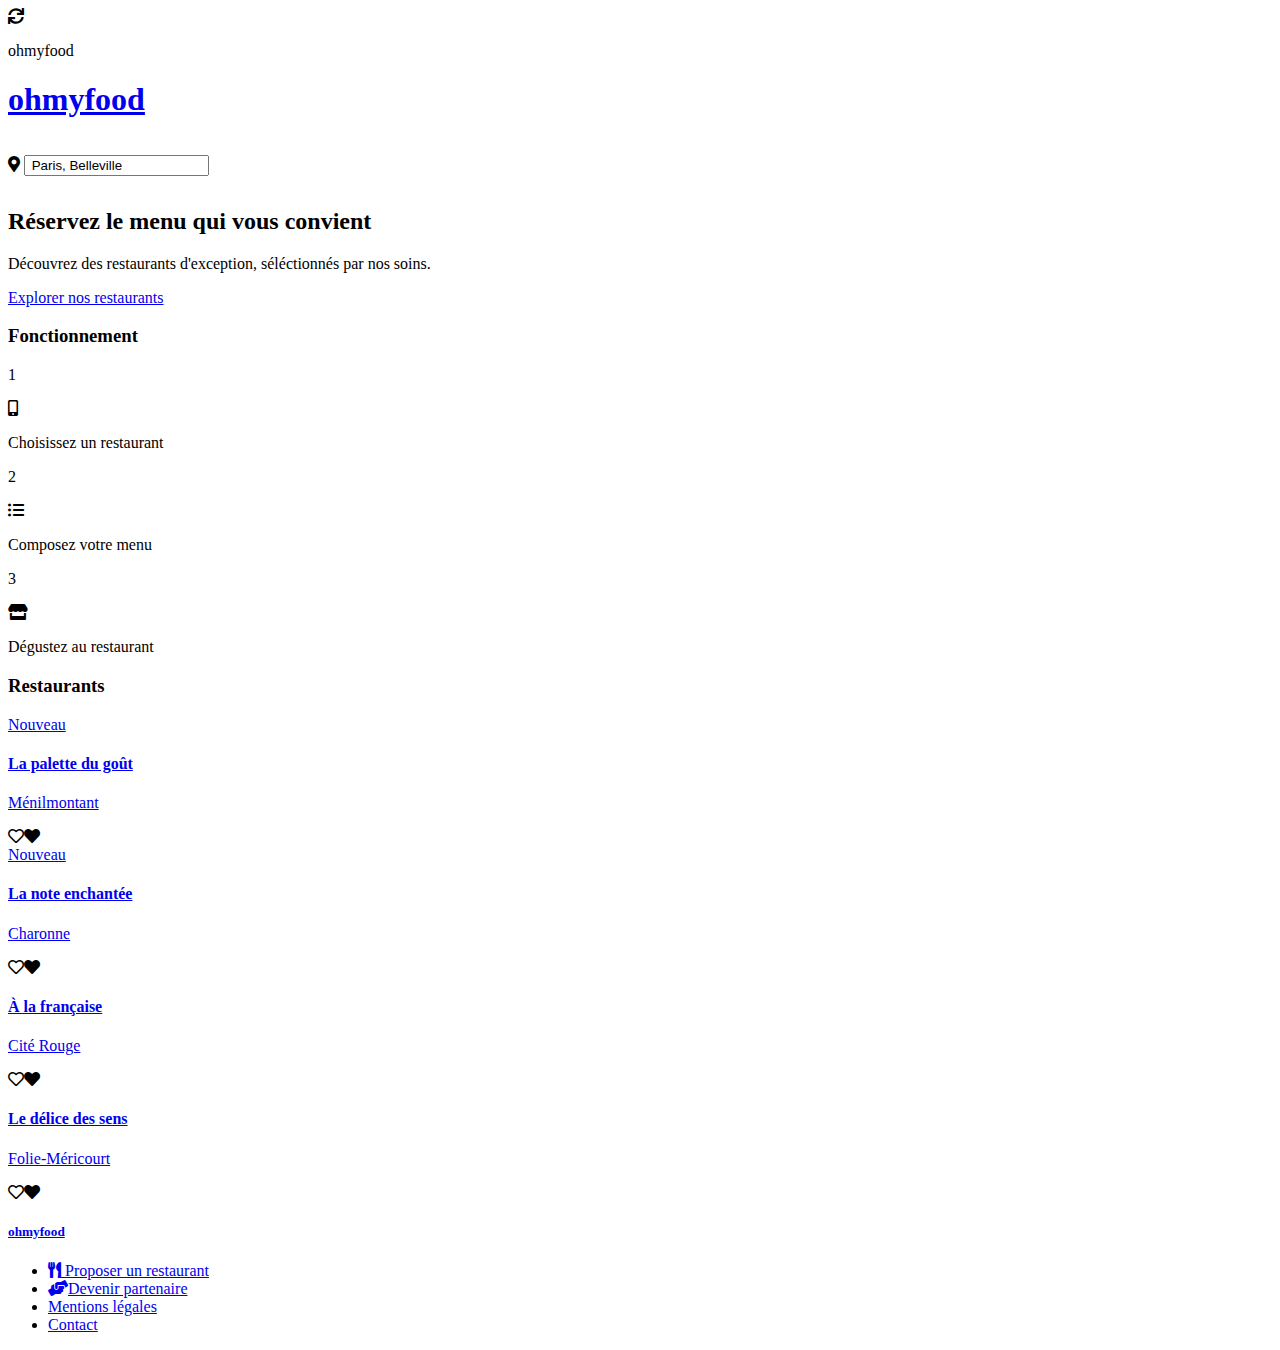
<file: index.html>
<!DOCTYPE html>
<html lang="fr">

    <head>
        <meta charset="utf-8"/>
        <title>ohmyfood</title>

      <link href="https://fonts.googleapis.com/css2?family=Roboto:wght@100;700&family=Shrikhand&display=swap" rel="stylesheet">

        <link href="css/all.min.css" rel="stylesheet"/>
        <link href="css/style.css" rel="stylesheet"/>
        <meta name="viewport" content="width=device-width, initial-scale=1.0"/>
    </head>

    <body> 
        <div id="loader1">

        <div id="loader" class="loader">
           <i class="fas fa-sync fa-spin"></i>
           <p>ohmyfood</p>
        </div>
        
        </div>

    	 <header>
            <div id="header1">
                <div id="header2">
    	 	    <h1><a href="index.html">ohmyfood</a></h1>
                </div>
    	 	    <div id="recherche">
    	 		    <div id="search1">
    			        <p id="ico1" class="fas fa-map-marker-alt"></p>
    			        <input type="search" name="ville" id="ville" placeholder="Destination" value=" Paris, Belleville"/>
    		        </div>
    		    </div>
            </div>

            <div id="slogan">
                <div id="slogan1">
    		        <h2>Réservez le menu qui vous convient</h2>
                </div>
                <div id="slogan2">
    		        <p>Découvrez des restaurants d'exception, séléctionnés par nos soins.</p>
                </div>
    		    <div id="explorer">
    	    	    <span class="button"><a href="#restaurants" class="restaurants">Explorer nos restaurants</a></span>
                </div>  			
    		</div>

    		<div id="fonction">

                <div id="step1">
    		         <h3>Fonctionnement</h3>
                </div>

                <div id="step2">

                    <div class="step">
    		             <p class="fondstep">1</p><i class="fas fa-mobile-alt"></i><p>Choisissez un restaurant</p>
                    </div>

                    <div class="step">
    			         <p class="fondstep">2</p><i class="fas fa-list-ul"></i><p>Composez votre menu </p>
                    </div>

                    <div class="step">
    			         <p class="fondstep">3</p><i class="fas fa-store"></i><p>Dégustez au restaurant</p>
                    </div>
                </div>

    	    </div>

    	 </header>

    	 <section>

            <div id="resto1">
    		    <h3 id="restaurants">Restaurants</h3>
            </div>

            <div id="resto2">
    		    <div id="resultat1" class="resultat">
    			    <a href="page1.html">
    			        <div class="photo1" id="img1">
                            <div class="nouveau">Nouveau</div>
                        </div>
                    </a>
                    <div class="nom1">
    			        <div class="nom2">
                            <a href="page1.html">
    			            <h4>La palette du goût</h4>
    			            <p>Ménilmontant</p></a>
    		            </div>
    		            <div class="like">

                            <i class="far fa-heart like1"><i class="fas fa-heart like2"></i></i>

    		            </div>
                    </div>
    	        </div>

    	        <div id="resultat2" class="resultat">
    			    <a href="page2.html">
    			        <div class="photo1" id="img2">
                            <div class="nouveau">Nouveau</div>
                        </div>
                    </a>
                    <div class="nom1">
    			         <div class="nom2">
                            <a href="page2.html">
    			             <h4>La note enchantée</h4>
    			             <p>Charonne</p></a>
    			         </div>
    		              <div class="like">
    			                <i class="far fa-heart like1"><i class="fas fa-heart like2"></i></i>
    			         </div>
                    </div> 		  
    	        </div>

    	    <div id="resultat3" class="resultat">
    			<a href="page3.html">
    			    <div class="photo1" id="img3"></div>
                </a>
                    <div class="nom1">                   
    			        <div class="nom2">
                            <a href="page3.html">
    			            <h4>À la française</h4>
    			            <p>Cité Rouge</p></a>
    		            </div>
    		            <div class="like">
    			            <i class="far fa-heart like1"><i class="fas fa-heart like2"></i></i>
    		            </div>
                    </div>
    	    </div>

    	    <div id="resultat4" class="resultat">
    			<a href="page4.html">
    			    <div class="photo1" id="img4"></div>
                </a>
                    <div class="nom1">
    			        <div class="nom2">
                            <a href="page4.html">
    			            <h4>Le délice des sens</h4>
    			            <p>Folie-Méricourt</p></a>
    			        </div>
    		            <div class="like">
    			            <i class="far fa-heart like1"><i class="fas fa-heart like2"></i></i>
    			        </div>
                    </div>
    	    </div>
            </div>

    	 </section>
    	

         <footer>
            <h5><a href="index.html">ohmyfood</a></h5>
            <ul>
                <li><a href="#"><i class="fas fa-utensils"></i>  Proposer un restaurant</a></li>
                <li><a href="#"><i class="fas fa-hands-helping"></i>Devenir partenaire</a></li>
                <li><a href="#">Mentions légales</a></li>
                <li><a href="mailto:ohmyfood@paris.com">Contact</a></li>
            </ul>

         </footer>

    </body>
</html>
</file>
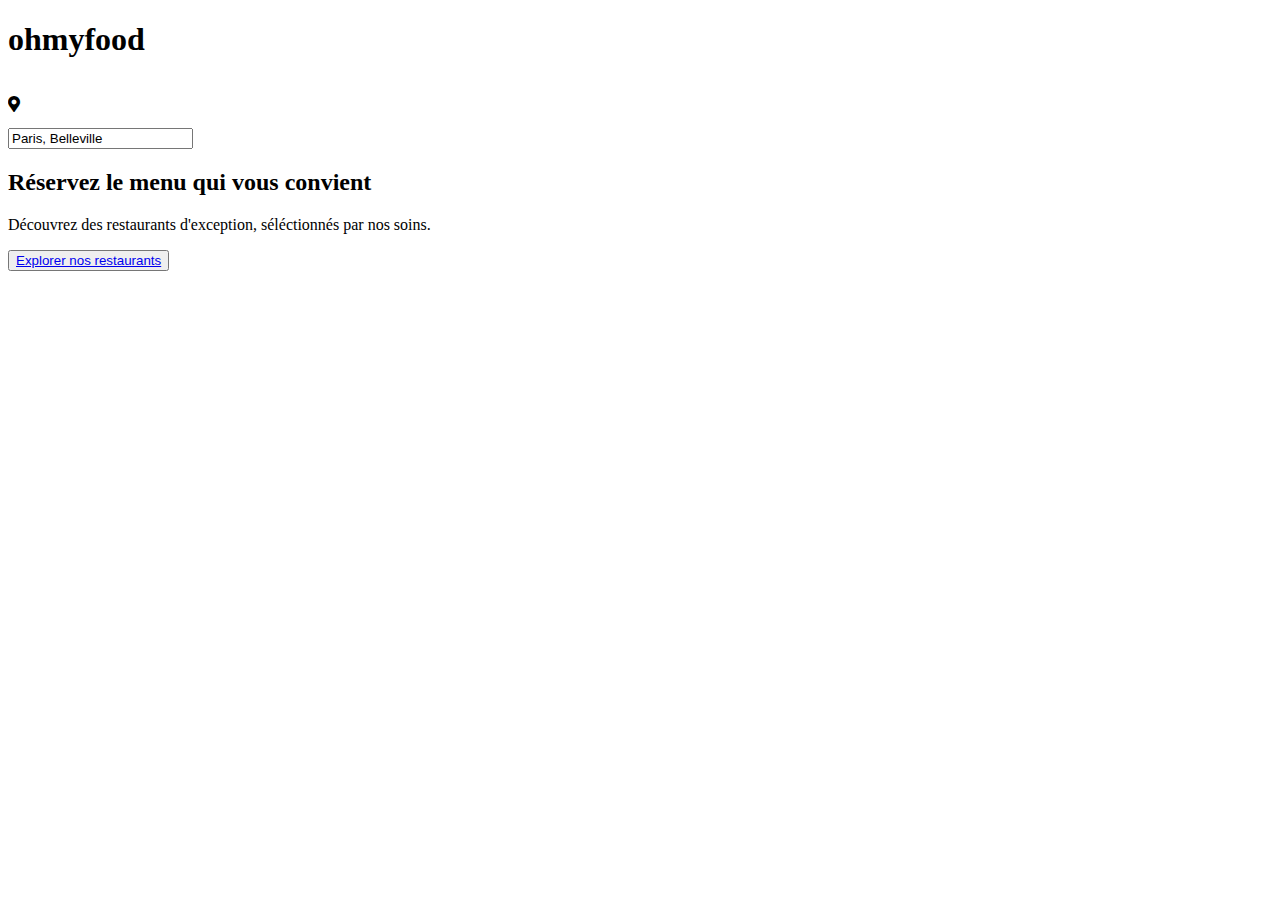
<file: ohmyfood.html>
<!DOCTYPE html>
<html lang="fr">

    <head>
        <meta charset="utf-8" />
        <title>ohmyfood</title>

        <link href="https://fonts.googleapis.com/css2?family=Roboto:wght@500;700&family=Shrikhand&display=swap" rel="stylesheet">
        <link href="css/all.min.css" rel="stylesheet"/>
        <link href="css/style.css" rel="stylesheet"/>
        <meta name="viewport" content="width=device-width, initial-scale=1.0"/>
    </head>

    <body>
    	 <header>
    	 	<h1>ohmyfood</h1>
    	 	<div id="recherche">
    	 		<div id="search1">
    			    <p id="ico1" class="fas fa-map-marker-alt"></p>
                </div>
                <div id="search2">
    			    <label for="ville"></label>
    			    <input type="search" name="ville" id="ville" placeholder="Destination" value="Paris, Belleville"/>
    		    </div>
    		</div>
    		<h2>Réservez le menu qui vous convient</h2>
    		<p>Découvrez des restaurants d'exception, séléctionnés par nos soins.</p>
    		<div id="">
    	    	<button><a href="#restaurants" class="restaurants">Explorer nos restaurants</a></button>
    			
    		</div>


    		
    	 </header>


    	 <article>
    	 	
    	 </article>
    	

         <footer>

         </footer>

    </body>
</html>
</file>
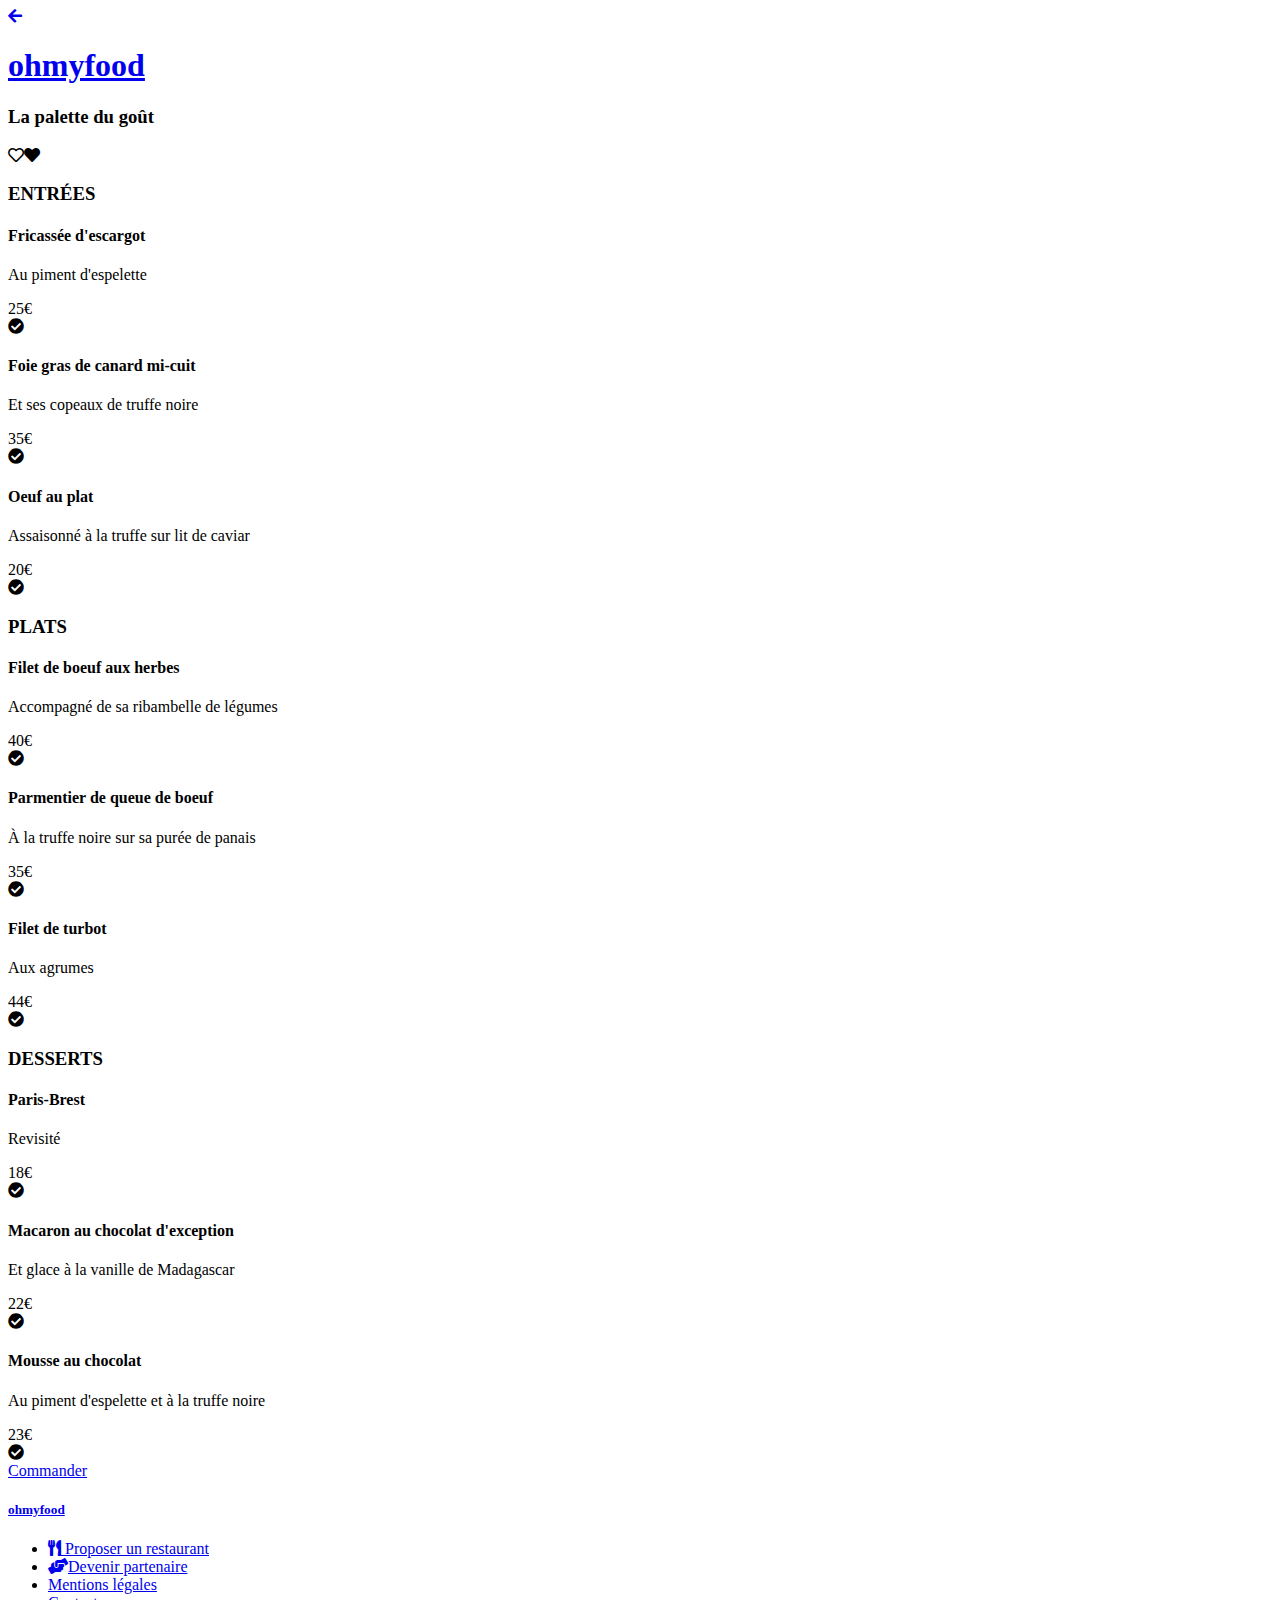
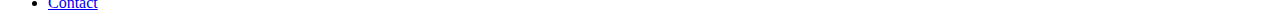
<file: page1.html>
<!DOCTYPE html>
<html lang="fr">

    <head>
        <meta charset="utf-8"/>
        <title>La palette du goût</title>
        <link href="https://fonts.googleapis.com/css2?family=Roboto:wght@100;700&family=Shrikhand&display=swap" rel="stylesheet">
        <link href="css/all.min.css" rel="stylesheet"/>
        <link href="css/style.css" rel="stylesheet"/>
        <meta name="viewport" content="width=device-width, initial-scale=1.0"/>
    </head>

    <body>
    	<header>
            <div id="index">
                 <a href="index.html">
                 <i class="fas fa-arrow-left"></i>
                <h1>ohmyfood</h1></a>
            </div>
            <div id="img1" class="photo2"></div>

    	</header>

    	<section>
            <div id="resto">
                <h3>La palette du goût</h3>
                <div class="like">

                <i class="far fa-heart like1"><i class="fas fa-heart like2"></i></i>

                </div>
            </div>

            <div id="entrees" class="menu">
                <h3>ENTRÉES</h3>

                <div class="box">
                    <div class="plat">
                        <h4>Fricassée d'escargot</h4>
                        <p>Au piment d'espelette </p>
                    </div>
                    <div class="prix">25€</div>
                    <div class="ajouter">
                        <div class="check"><i class="fas fa-check-circle"></i></div>
                    </div>
                </div>

                <div class="box">
                    <div class="plat">
                        <h4>Foie gras de canard mi-cuit</h4>
                        <p>Et ses copeaux de truffe noire</p>
                    </div>
                    <div class="prix">35€</div>
                    <div class="ajouter">
                        <div class="check"><i class="fas fa-check-circle"></i></div>
                    </div>
                </div>

                <div class="box">
                    <div class="plat">
                        <h4>Oeuf au plat</h4>
                        <p>Assaisonné à la truffe sur lit de caviar</p>
                    </div>
                    <div class="prix">20€</div>
                    <div class="ajouter">
                        <div class="check"><i class="fas fa-check-circle"></i></div>
                    </div>
                </div>
            </div>

            <div id="plats" class="menu">
                <h3>PLATS</h3>

                <div class="box">
                    <div class="plat">
                        <h4>Filet de boeuf aux herbes</h4>
                        <p>Accompagné de sa ribambelle de légumes</p>
                    </div>
                    <div class="prix">40€</div>
                    <div class="ajouter">
                        <div class="check"><i class="fas fa-check-circle"></i></div>
                    </div>
                </div>

                <div class="box">
                    <div class="plat">
                        <h4>Parmentier de queue de boeuf</h4>
                        <p>À la truffe noire sur sa purée de panais</p>
                    </div>
                    <div class="prix">35€</div>
                    <div class="ajouter">
                        <div class="check"><i class="fas fa-check-circle"></i></div>
                    </div>
                </div>

                <div class="box">
                    <div class="plat">
                        <h4>Filet de turbot</h4>
                        <p>Aux agrumes</p>
                    </div>
                    <div class="prix">44€</div>
                    <div class="ajouter">
                        <div class="check"><i class="fas fa-check-circle"></i></div>
                    </div>
                </div>
            </div>

            <div id="desserts" class="menu">
                <h3>DESSERTS</h3>

                <div class="box">
                    <div class="plat">
                        <h4>Paris-Brest</h4>
                        <p>Revisité</p>
                    </div>
                    <div class="prix">18€</div>
                    <div class="ajouter">
                        <div class="check"><i class="fas fa-check-circle"></i></div>
                    </div>
                </div>

                <div class="box">
                    <div class="plat">
                        <h4>Macaron au chocolat d'exception </h4>
                        <p>Et glace à la vanille de Madagascar</p>
                    </div>
                    <div class="prix">22€</div>
                    <div class="ajouter">
                        <div class="check"><i class="fas fa-check-circle"></i></div>
                    </div>
                </div>

                <div class="box">
                    <div class="plat">
                        <h4>Mousse au chocolat</h4>
                        <p>Au piment d'espelette et à la truffe noire</p>
                    </div>
                    <div class="prix">23€</div>
                    <div class="ajouter">
                        <div class="check"><i class="fas fa-check-circle"></i></div>
                    </div>
                </div>
            </div>

            <div id="commander">
                <span class="button"><a href="#">Commander</a></span>
            </div>

    	</section>
    	
        <footer>
         	<h5><a href="index.html">ohmyfood</a></h5>
         	<ul>
         		<li><a href="#"><i class="fas fa-utensils"></i>  Proposer un restaurant</a></li>
         		<li><a href="#"><i class="fas fa-hands-helping"></i>Devenir partenaire</a></li>
         		<li><a href="#">Mentions légales</a></li>
         		<li><a href="mailto:ohmyfood@paris.com">Contact</a></li>
         	</ul>

        </footer>

    </body>
</html>
</file>
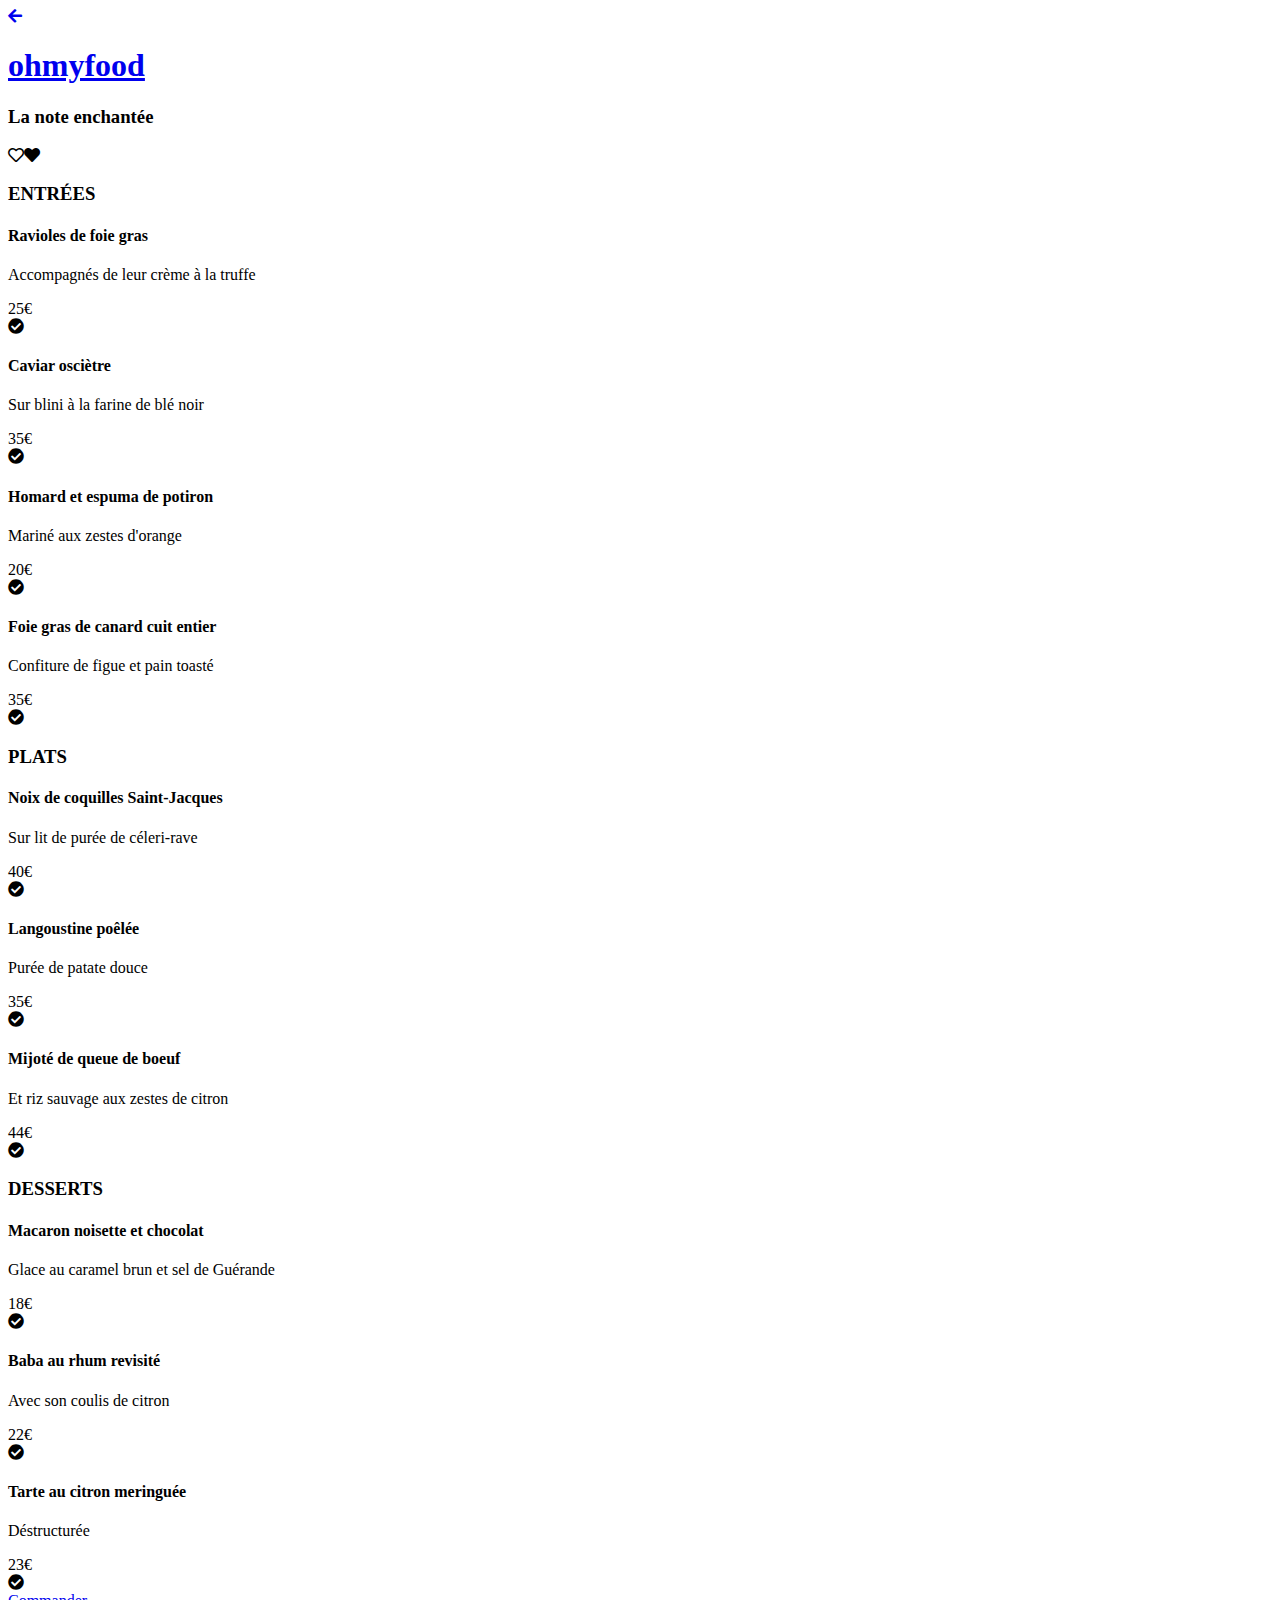
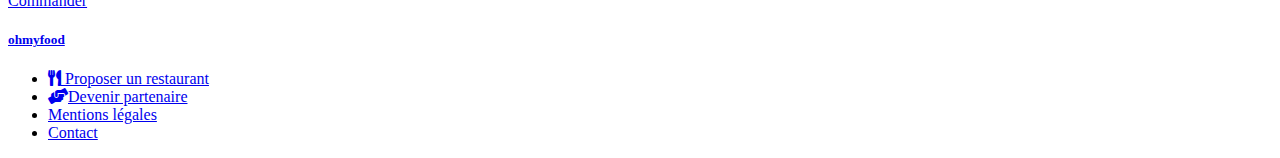
<file: page2.html>
<!DOCTYPE html>
<html lang="fr">

    <head>
        <meta charset="utf-8"/>
        <title>La note enchantée</title>
        <link href="https://fonts.googleapis.com/css2?family=Roboto:wght@100;700&family=Shrikhand&display=swap" rel="stylesheet">
        <link href="css/all.min.css" rel="stylesheet"/>
        <link href="css/style.css" rel="stylesheet"/>
        <meta name="viewport" content="width=device-width, initial-scale=1.0"/>
    </head>

    <body>
        <header>
            <div id="index">
                 <a href="index.html">
                 <i class="fas fa-arrow-left"></i>
                <h1>ohmyfood</h1></a>
            </div>
            <div id="img2" class="photo2"></div>

        </header>

        <section>
            <div id="resto">
                <h3>La note enchantée</h3>
                <div class="like">

                <i class="far fa-heart like1"><i class="fas fa-heart like2"></i></i>

                </div>
            </div>

            <div id="entrees" class="menu">
                <h3>ENTRÉES</h3>

                <div class="box">
                    <div class="plat">
                        <h4>Ravioles de foie gras</h4>
                        <p>Accompagnés de leur crème à la truffe</p>
                    </div>
                    <div class="prix">25€</div>
                    <div class="ajouter">
                        <div class="check"><i class="fas fa-check-circle"></i></div>
                    </div>
                </div>

                <div class="box">
                    <div class="plat">
                        <h4>Caviar osciètre</h4>
                        <p>Sur blini à la farine de blé noir</p>
                    </div>
                    <div class="prix">35€</div>
                    <div class="ajouter">
                        <div class="check"><i class="fas fa-check-circle"></i></div>
                    </div>
                </div>

                <div class="box">
                    <div class="plat">
                        <h4>Homard et espuma de potiron</h4>
                        <p>Mariné aux zestes d'orange</p>
                    </div>
                    <div class="prix">20€</div>
                    <div class="ajouter">
                        <div class="check"><i class="fas fa-check-circle"></i></div>
                    </div>
                </div>                

                <div class="box">
                    <div class="plat">
                        <h4>Foie gras de canard cuit entier</h4>
                        <p>Confiture de figue et pain toasté</p>
                    </div>
                    <div class="prix">35€</div>
                    <div class="ajouter">
                        <div class="check"><i class="fas fa-check-circle"></i></div>
                    </div>
                </div>
            </div>

            <div id="plats" class="menu">
                <h3>PLATS</h3>

                <div class="box">
                    <div class="plat">
                        <h4>Noix de coquilles Saint-Jacques</h4>
                        <p>Sur lit de purée de céleri-rave</p>
                    </div>
                    <div class="prix">40€</div>
                    <div class="ajouter">
                        <div class="check"><i class="fas fa-check-circle"></i></div>
                    </div>
                </div>

                <div class="box">
                    <div class="plat">
                        <h4>Langoustine poêlée</h4>
                        <p>Purée de patate douce</p>
                    </div>
                    <div class="prix">35€</div>
                    <div class="ajouter">
                        <div class="check"><i class="fas fa-check-circle"></i></div>
                    </div>
                </div>

                <div class="box">
                    <div class="plat">
                        <h4>Mijoté de queue de boeuf</h4>
                        <p>Et riz sauvage aux zestes de citron</p>
                    </div>
                    <div class="prix">44€</div>
                    <div class="ajouter">
                        <div class="check"><i class="fas fa-check-circle"></i></div>
                    </div>
                </div>
            </div>

            <div id="desserts" class="menu">
                <h3>DESSERTS</h3>

                <div class="box">
                    <div class="plat">
                        <h4>Macaron noisette et chocolat</h4>
                        <p>Glace au caramel brun et sel de Guérande</p>
                    </div>
                    <div class="prix">18€</div>
                    <div class="ajouter">
                        <div class="check"><i class="fas fa-check-circle"></i></div>
                    </div>
                </div>

                <div class="box">
                    <div class="plat">
                        <h4>Baba au rhum revisité</h4>
                        <p>Avec son coulis de citron</p>
                    </div>
                    <div class="prix">22€</div>
                    <div class="ajouter">
                        <div class="check"><i class="fas fa-check-circle"></i></div>
                    </div>
                </div>

                <div class="box">
                    <div class="plat">
                        <h4>Tarte au citron meringuée</h4>
                        <p>Déstructurée</p>
                    </div>
                    <div class="prix">23€</div>
                    <div class="ajouter">
                        <div class="check"><i class="fas fa-check-circle"></i></div>
                    </div>
                </div>
            </div>

            <div id="commander">
                <span class="button"><a href="#">Commander</a></span>
            </div>

        </section>
        
        <footer>
            <h5><a href="index.html">ohmyfood</a></h5>
            <ul>
                <li><a href="#"><i class="fas fa-utensils"></i>  Proposer un restaurant</a></li>
                <li><a href="#"><i class="fas fa-hands-helping"></i>Devenir partenaire</a></li>
                <li><a href="#">Mentions légales</a></li>
                <li><a href="mailto:ohmyfood@paris.com">Contact</a></li>
            </ul>

        </footer>

    </body>
</html>
</file>
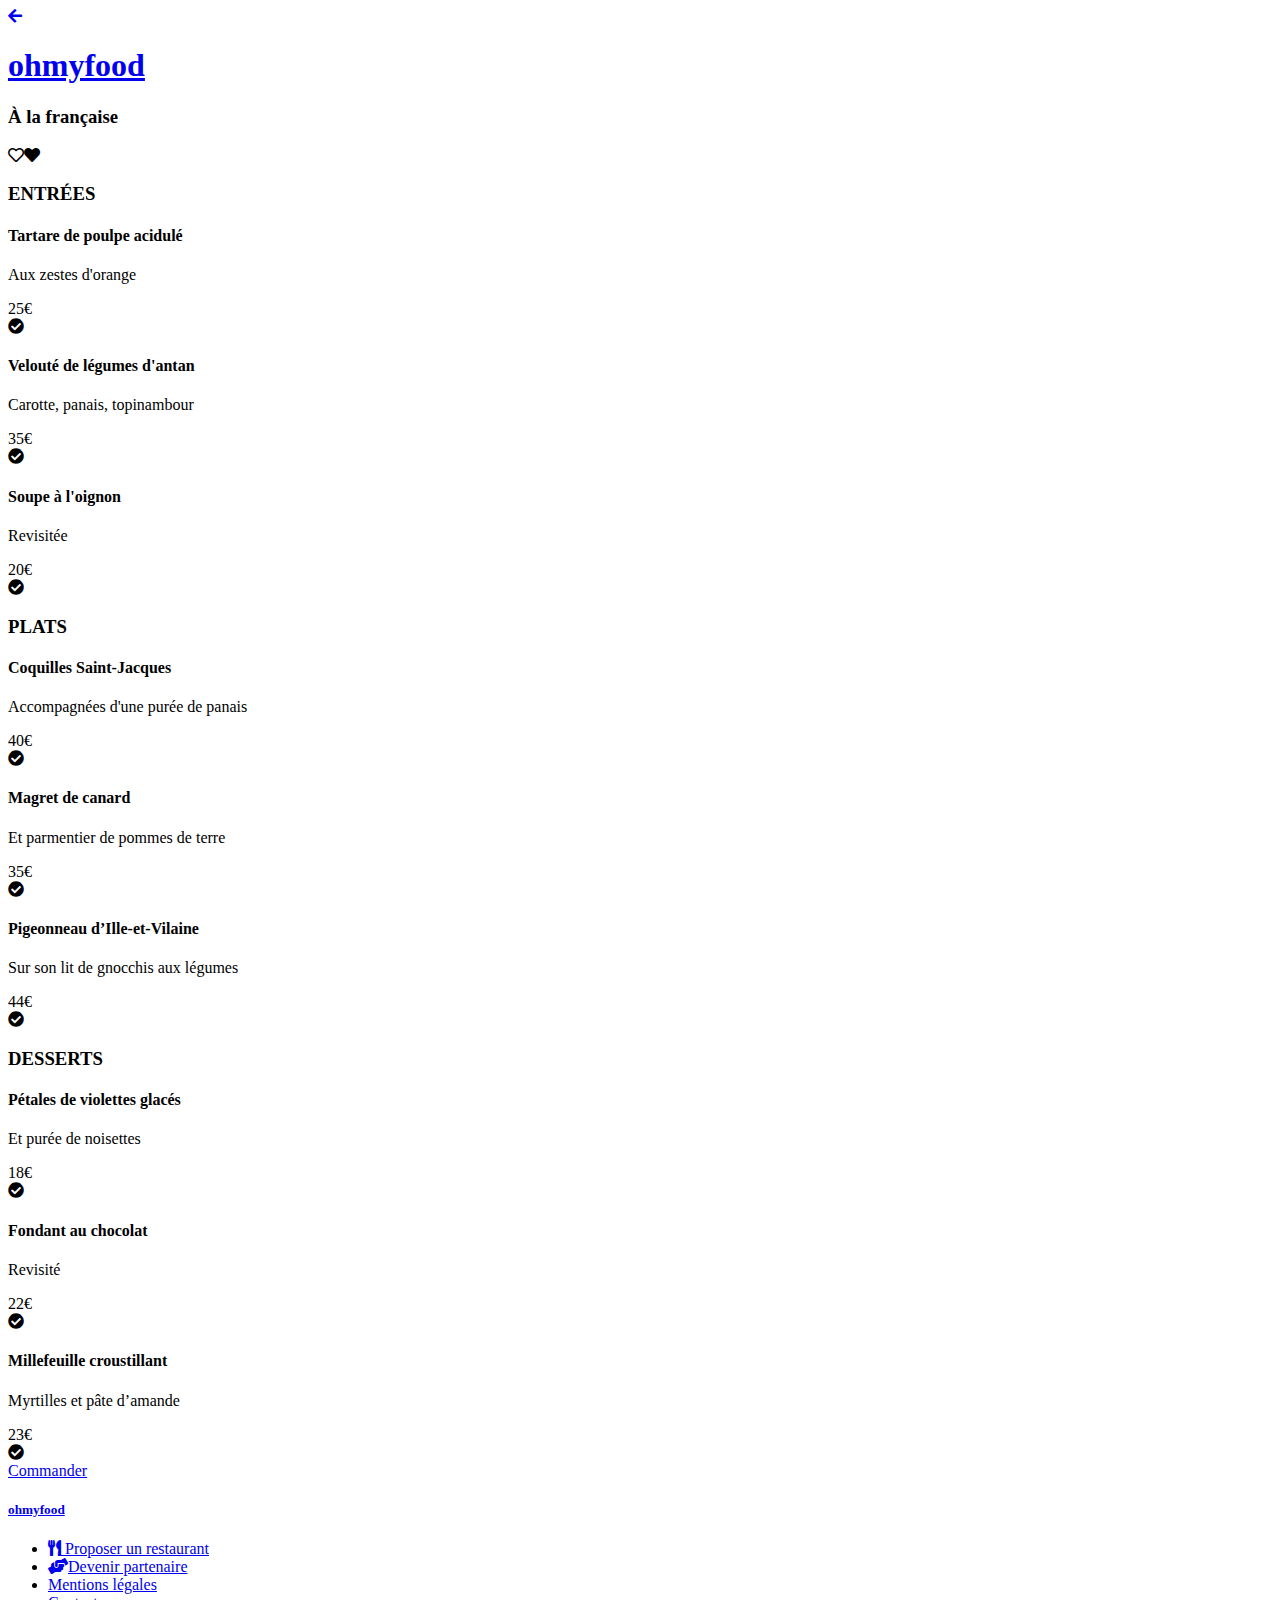
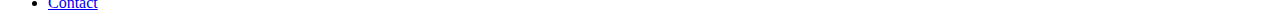
<file: page3.html>
<!DOCTYPE html>
<html lang="fr">

    <head>
        <meta charset="utf-8"/>
        <title>À la française</title>
        <link href="https://fonts.googleapis.com/css2?family=Roboto:wght@100;700&family=Shrikhand&display=swap" rel="stylesheet">
        <link href="css/all.min.css" rel="stylesheet"/>
        <link href="css/style.css" rel="stylesheet"/>
        <meta name="viewport" content="width=device-width, initial-scale=1.0"/>
    </head>

    <body>
        <header>
            <div id="index">
                 <a href="index.html">
                 <i class="fas fa-arrow-left"></i>
                <h1>ohmyfood</h1></a>
            </div>
            <div id="img3" class="photo2"></div>

        </header>

        <section>
            <div id="resto">
                <h3>À la française</h3>
                <div class="like">

                <i class="far fa-heart like1"><i class="fas fa-heart like2"></i></i>

                </div>
            </div>

            <div id="entrees" class="menu">
                <h3>ENTRÉES</h3>

                <div class="box">
                    <div class="plat">
                        <h4>Tartare de poulpe acidulé</h4>
                        <p>Aux zestes d'orange</p>
                    </div>
                    <div class="prix">25€</div>
                    <div class="ajouter">
                        <div class="check"><i class="fas fa-check-circle"></i></div>
                    </div>
                </div>

                <div class="box">
                    <div class="plat">
                        <h4>Velouté de légumes d'antan</h4>
                        <p>Carotte, panais, topinambour</p>
                    </div>
                    <div class="prix">35€</div>
                    <div class="ajouter">
                        <div class="check"><i class="fas fa-check-circle"></i></div>
                    </div>
                </div>

                <div class="box">
                    <div class="plat">
                        <h4>Soupe à l'oignon</h4>
                        <p>Revisitée</p>
                    </div>
                    <div class="prix">20€</div>
                    <div class="ajouter">
                        <div class="check"><i class="fas fa-check-circle"></i></div>
                    </div>
                </div>                

            </div>

            <div id="plats" class="menu">
                <h3>PLATS</h3>

                <div class="box">
                    <div class="plat">
                        <h4>Coquilles Saint-Jacques</h4>
                        <p>Accompagnées d'une purée de panais</p>
                    </div>
                    <div class="prix">40€</div>
                    <div class="ajouter">
                        <div class="check"><i class="fas fa-check-circle"></i></div>
                    </div>
                </div>

                <div class="box">
                    <div class="plat">
                        <h4>Magret de canard</h4>
                        <p>Et parmentier de pommes de terre</p>
                    </div>
                    <div class="prix">35€</div>
                    <div class="ajouter">
                        <div class="check"><i class="fas fa-check-circle"></i></div>
                    </div>
                </div>

                <div class="box">
                    <div class="plat">
                        <h4>Pigeonneau d’Ille-et-Vilaine</h4>
                        <p>Sur son lit de gnocchis aux légumes</p>
                    </div>
                    <div class="prix">44€</div>
                    <div class="ajouter">
                        <div class="check"><i class="fas fa-check-circle"></i></div>
                    </div>
                </div>
            </div>

            <div id="desserts" class="menu">
                <h3>DESSERTS</h3>

                <div class="box">
                    <div class="plat">
                        <h4>Pétales de violettes glacés</h4>
                        <p>Et purée de noisettes</p>
                    </div>
                    <div class="prix">18€</div>
                    <div class="ajouter">
                        <div class="check"><i class="fas fa-check-circle"></i></div>
                    </div>
                </div>

                <div class="box">
                    <div class="plat">
                        <h4>Fondant au chocolat</h4>
                        <p>Revisité</p>
                    </div>
                    <div class="prix">22€</div>
                    <div class="ajouter">
                        <div class="check"><i class="fas fa-check-circle"></i></div>
                    </div>
                </div>

                <div class="box">
                    <div class="plat">
                        <h4>Millefeuille croustillant</h4>
                        <p>Myrtilles et pâte d’amande</p>
                    </div>
                    <div class="prix">23€</div>
                    <div class="ajouter">
                        <div class="check"><i class="fas fa-check-circle"></i></div>
                    </div>
                </div>
            </div>

            <div id="commander">
                <span class="button"><a href="#">Commander</a></span>
            </div>

        </section>
        
        <footer>
            <h5><a href="index.html">ohmyfood</a></h5>
            <ul>
                <li><a href="#"><i class="fas fa-utensils"></i>  Proposer un restaurant</a></li>
                <li><a href="#"><i class="fas fa-hands-helping"></i>Devenir partenaire</a></li>
                <li><a href="#">Mentions légales</a></li>
                <li><a href="mailto:ohmyfood@paris.com">Contact</a></li>
            </ul>

        </footer>

    </body>
</html>
</file>
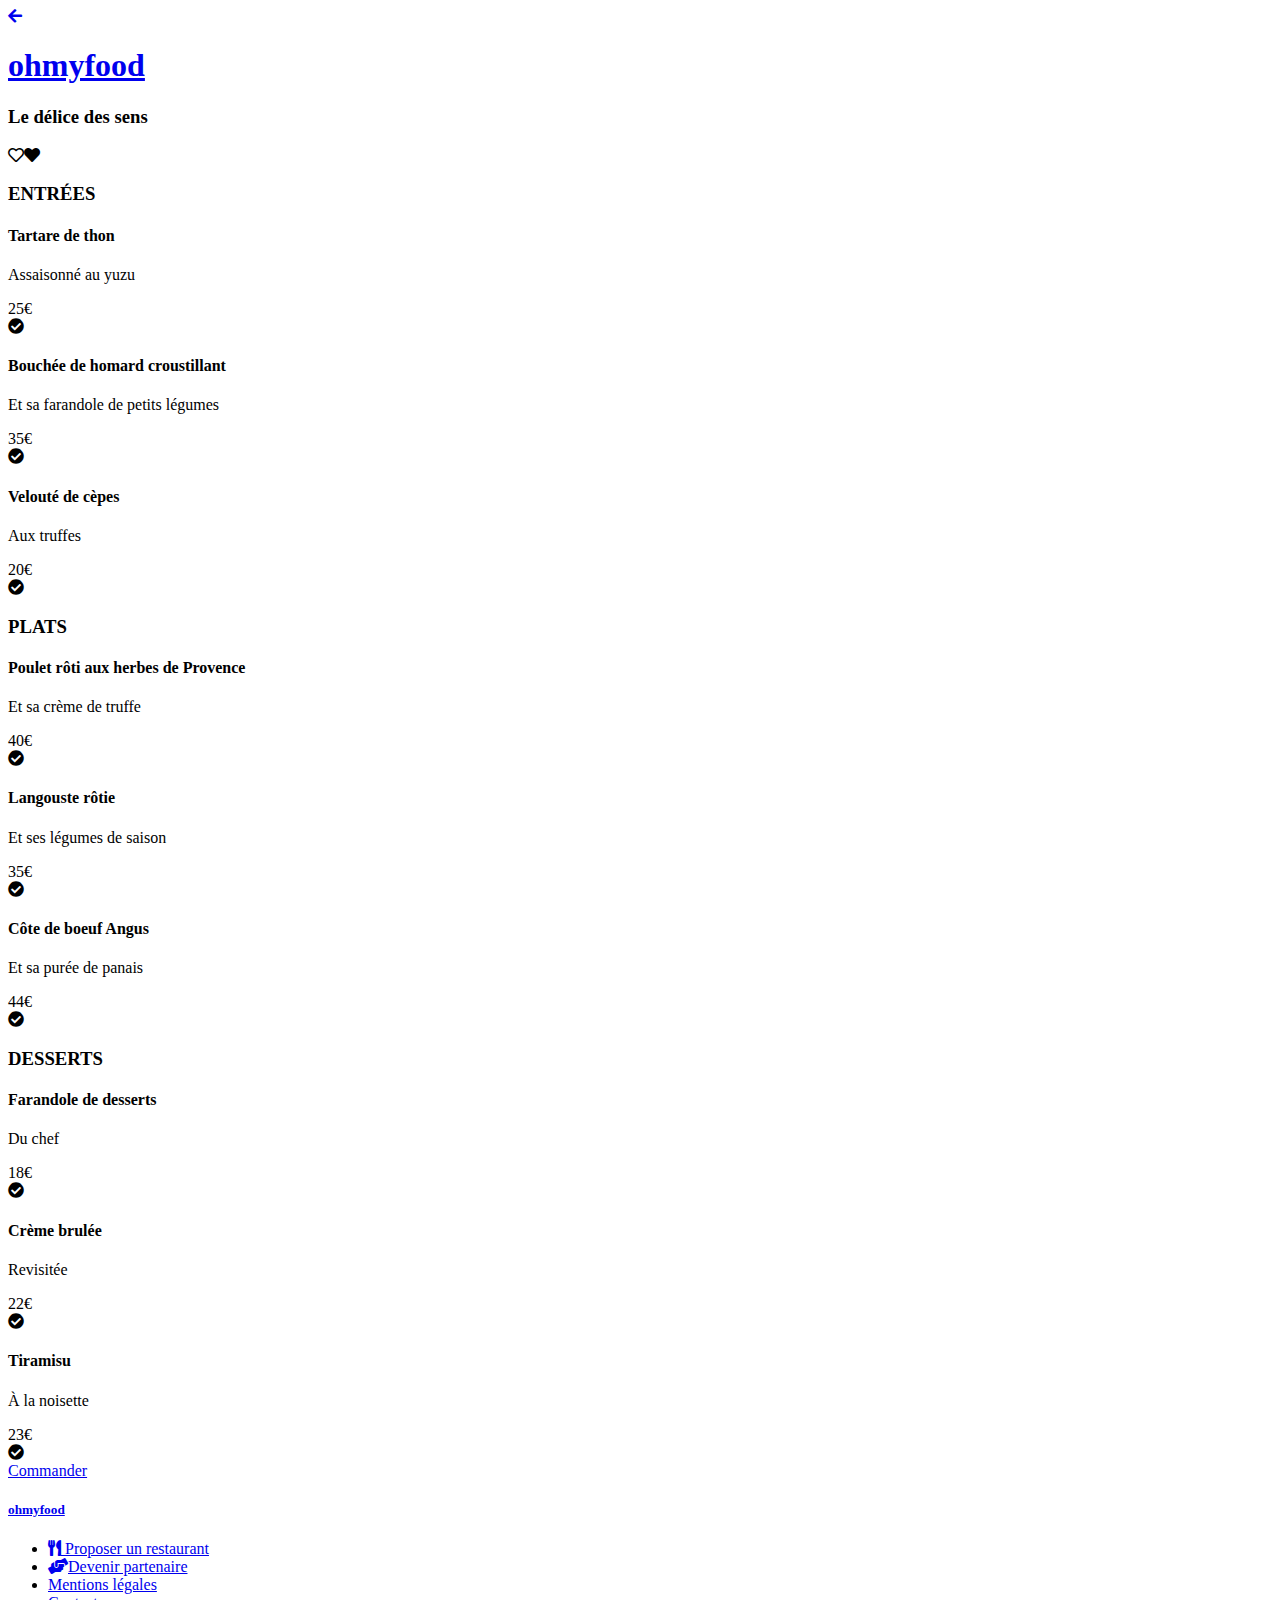
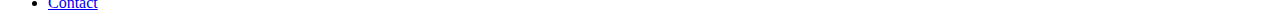
<file: page4.html>
<!DOCTYPE html>
<html lang="fr">

    <head>
        <meta charset="utf-8"/>
        <title>Le délice des sens</title>
        <link href="https://fonts.googleapis.com/css2?family=Roboto:wght@100;700&family=Shrikhand&display=swap" rel="stylesheet">
        <link href="css/all.min.css" rel="stylesheet"/>
        <link href="css/style.css" rel="stylesheet"/>
        <meta name="viewport" content="width=device-width, initial-scale=1.0"/>
    </head>

    <body>
        <header>
            <div id="index">
                 <a href="index.html">
                 <i class="fas fa-arrow-left"></i>
                <h1>ohmyfood</h1></a>
            </div>
            <div id="img4" class="photo2"></div>

        </header>

        <section>
            <div id="resto">
                <h3>Le délice des sens</h3>
                <div class="like">

                <i class="far fa-heart like1"><i class="fas fa-heart like2"></i></i>

                </div>
            </div>

            <div id="entrees" class="menu">
                <h3>ENTRÉES</h3>

                <div class="box">
                    <div class="plat">
                        <h4>Tartare de thon</h4>
                        <p>Assaisonné au yuzu</p>
                    </div>
                    <div class="prix">25€</div>
                    <div class="ajouter">
                        <div class="check"><i class="fas fa-check-circle"></i></div>
                    </div>
                </div>

                <div class="box">
                    <div class="plat">
                        <h4>Bouchée de homard croustillant</h4>
                        <p>Et sa farandole de petits légumes</p>
                    </div>
                    <div class="prix">35€</div>
                    <div class="ajouter">
                        <div class="check"><i class="fas fa-check-circle"></i></div>
                    </div>
                </div>

                <div class="box">
                    <div class="plat">
                        <h4>Velouté de cèpes</h4>
                        <p>Aux truffes</p>
                    </div>
                    <div class="prix">20€</div>
                    <div class="ajouter">
                        <div class="check"><i class="fas fa-check-circle"></i></div>
                    </div>
                </div>
            </div>                

            <div id="plats" class="menu">
                <h3>PLATS</h3>

                <div class="box">
                    <div class="plat">
                        <h4>Poulet rôti aux herbes de Provence</h4>
                        <p>Et sa crème de truffe</p>
                    </div>
                    <div class="prix">40€</div>
                    <div class="ajouter">
                        <div class="check"><i class="fas fa-check-circle"></i></div>
                    </div>
                </div>

                <div class="box">
                    <div class="plat">
                        <h4>Langouste rôtie</h4>
                        <p>Et ses légumes de saison</p>
                    </div>
                    <div class="prix">35€</div>
                    <div class="ajouter">
                        <div class="check"><i class="fas fa-check-circle"></i></div>
                    </div>
                </div>

                <div class="box">
                    <div class="plat">
                        <h4>Côte de boeuf Angus</h4>
                        <p>Et sa purée de panais</p>
                    </div>
                    <div class="prix">44€</div>
                    <div class="ajouter">
                        <div class="check"><i class="fas fa-check-circle"></i></div>
                    </div>
                </div>
            </div>

            <div id="desserts" class="menu">
                <h3>DESSERTS</h3>

                <div class="box">
                    <div class="plat">
                        <h4>Farandole de desserts</h4>
                        <p>Du chef</p>
                    </div>
                    <div class="prix">18€</div>
                    <div class="ajouter">
                        <div class="check"><i class="fas fa-check-circle"></i></div>
                    </div>
                </div>

                <div class="box">
                    <div class="plat">
                        <h4>Crème brulée</h4>
                        <p>Revisitée</p>
                    </div>
                    <div class="prix">22€</div>
                    <div class="ajouter">
                        <div class="check"><i class="fas fa-check-circle"></i></div>
                    </div>
                </div>

                <div class="box">
                    <div class="plat">
                        <h4>Tiramisu</h4>
                        <p>À la noisette</p>
                    </div>
                    <div class="prix">23€</div>
                    <div class="ajouter">
                        <div class="check"><i class="fas fa-check-circle"></i></div>
                    </div>
                </div>
            </div>

            <div id="commander">
                <span class="button"><a href="#">Commander</a></span>
            </div>

        </section>
        
        <footer>
            <h5><a href="index.html">ohmyfood</a></h5>
            <ul>
                <li><a href="#"><i class="fas fa-utensils"></i>  Proposer un restaurant</a></li>
                <li><a href="#"><i class="fas fa-hands-helping"></i>Devenir partenaire</a></li>
                <li><a href="#">Mentions légales</a></li>
                <li><a href="mailto:ohmyfood@paris.com">Contact</a></li>
            </ul>

        </footer>

    </body>
</html>
</file>
<file: css/style.css>
@media(max-width: 768px)
{
	
}
</file>
